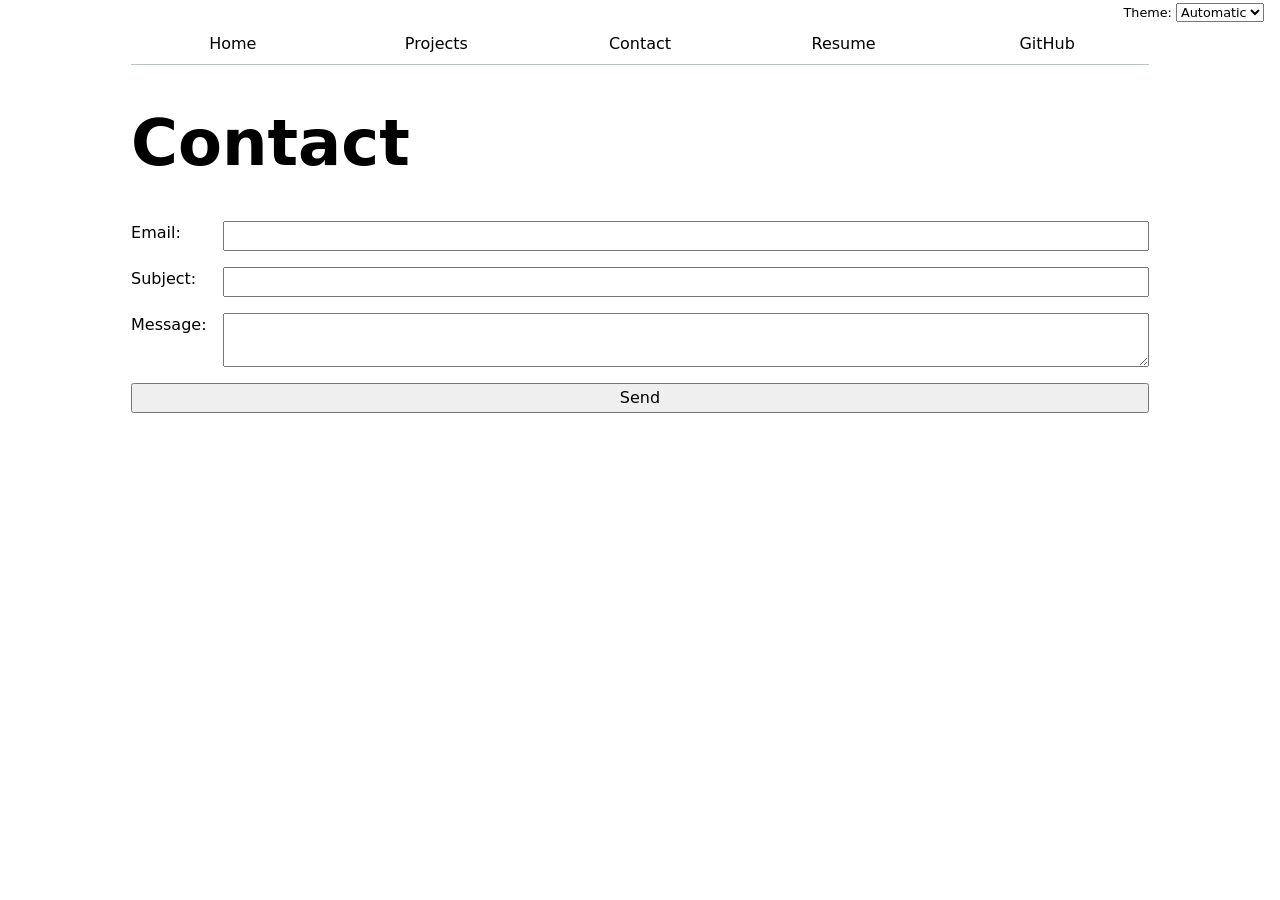
<file: contact/index.html>
<!DOCTYPE html>
<html lang="en">
<head>
  <meta charset="UTF-8">
  <meta name="viewport" content="width=device-width, initial-scale=1.0">
  <title>Contact</title>
  <link rel="stylesheet" href="../style.css">
</head>
<body>
  <h1>Contact</h1>

  <form action="mailto:lmhsiao@ucsd.edu">
    <label>
      Email:
      <input name="email" type="email">
    </label>

    <label>
      Subject:
      <input name="subject">
    </label>

    <label>
      Message:
      <textarea name="body"></textarea>
    </label>

    <button type="submit">Send</button>
  </form>

  <script type="module" src="../global.js"></script>
</body>
</html>
</file>
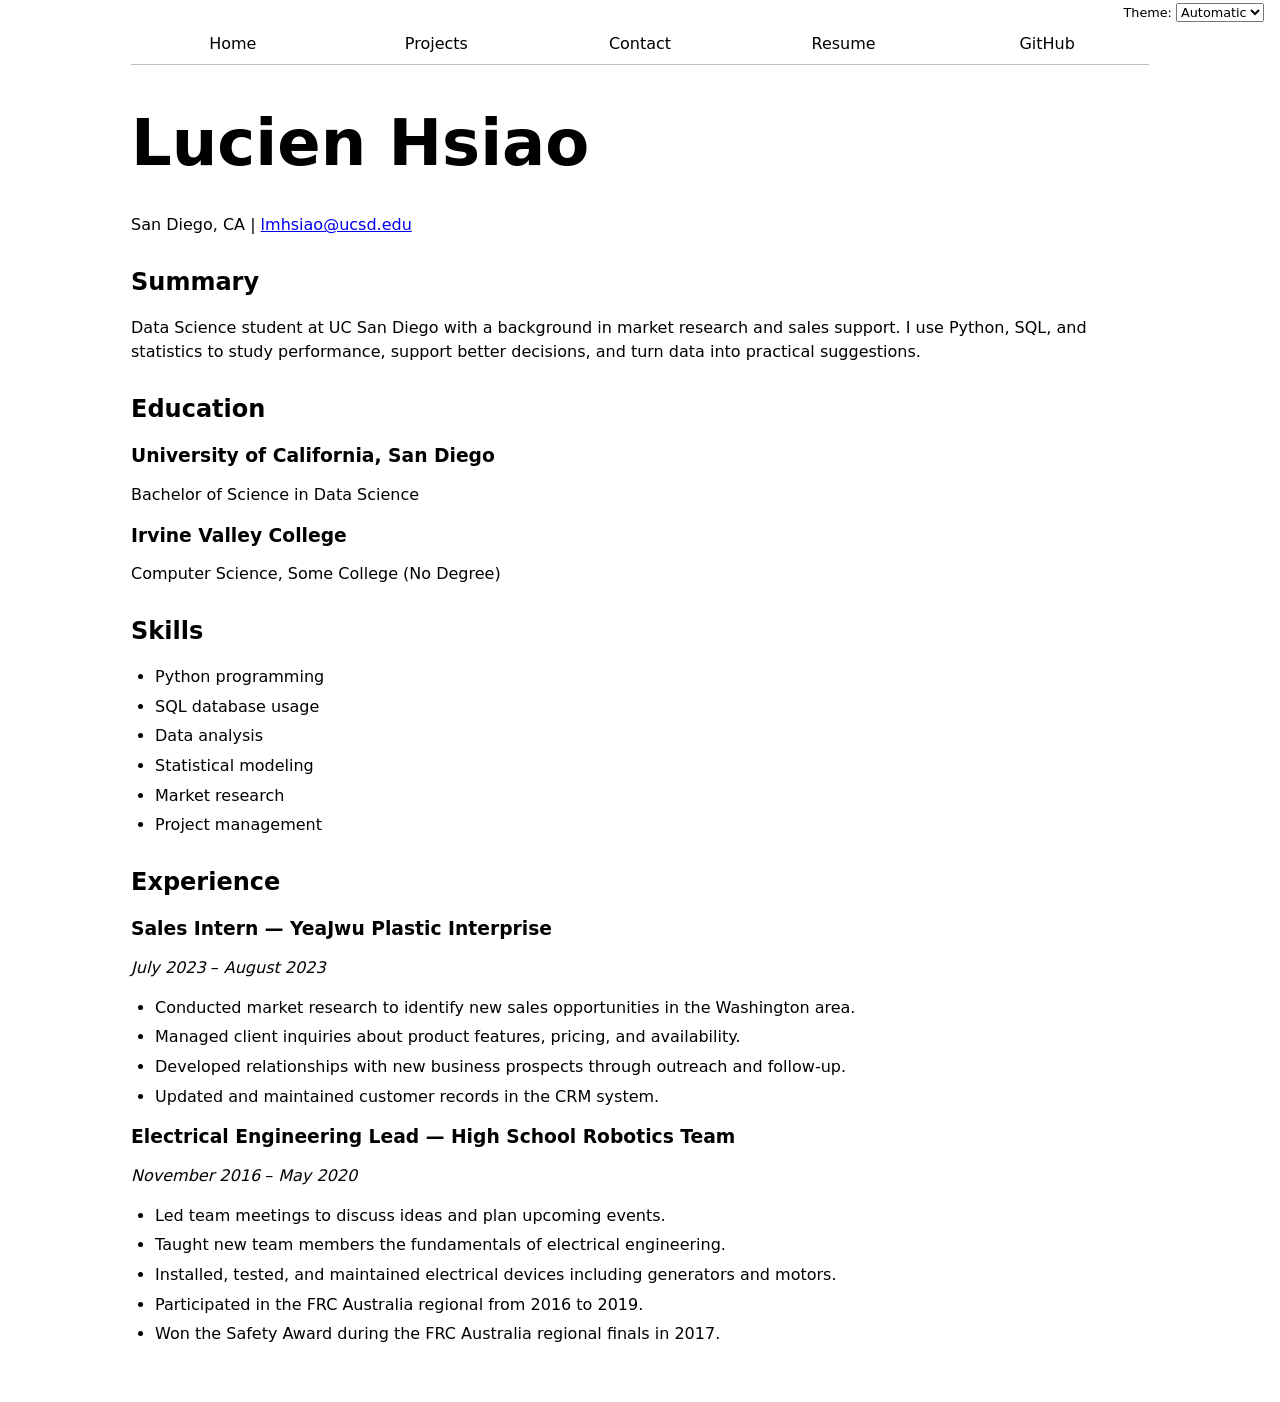
<file: resume/index.html>
<!DOCTYPE html>
<html lang="en">
<head>
  <meta charset="UTF-8">
  <meta name="viewport" content="width=device-width, initial-scale=1.0">
  <title>Resume</title>
  <link rel="stylesheet" href="../style.css">
</head>
<body>
  <h1>Lucien Hsiao</h1>
  <p class="resume-contact">San Diego, CA | <a href="mailto:lmhsiao@ucsd.edu">lmhsiao@ucsd.edu</a></p>

  <section>
    <header>
      <h2>Summary</h2>
    </header>
    <p>
      Data Science student at UC San Diego with a background in market research
      and sales support. I use Python, SQL, and statistics to study performance,
      support better decisions, and turn data into practical suggestions.
    </p>
  </section>

  <section>
    <header>
      <h2>Education</h2>
    </header>

    <article>
      <h3>University of California, San Diego</h3>
      <p>Bachelor of Science in Data Science</p>
    </article>

    <article>
      <h3>Irvine Valley College</h3>
      <p>Computer Science, Some College (No Degree)</p>
    </article>
  </section>

  <section>
    <header>
      <h2>Skills</h2>
    </header>
    <ul>
      <li>Python programming</li>
      <li>SQL database usage</li>
      <li>Data analysis</li>
      <li>Statistical modeling</li>
      <li>Market research</li>
      <li>Project management</li>
    </ul>
  </section>

  <section>
    <header>
      <h2>Experience</h2>
    </header>

    <article>
      <h3>Sales Intern — YeaJwu Plastic Interprise</h3>
      <p><time datetime="2023-07">July 2023</time> – <time datetime="2023-08">August 2023</time></p>
      <ul>
        <li>Conducted market research to identify new sales opportunities in the Washington area.</li>
        <li>Managed client inquiries about product features, pricing, and availability.</li>
        <li>Developed relationships with new business prospects through outreach and follow-up.</li>
        <li>Updated and maintained customer records in the CRM system.</li>
      </ul>
    </article>

    <article>
      <h3>Electrical Engineering Lead — High School Robotics Team</h3>
      <p><time datetime="2016-11">November 2016</time> – <time datetime="2020-05">May 2020</time></p>
      <ul>
        <li>Led team meetings to discuss ideas and plan upcoming events.</li>
        <li>Taught new team members the fundamentals of electrical engineering.</li>
        <li>Installed, tested, and maintained electrical devices including generators and motors.</li>
        <li>Participated in the FRC Australia regional from 2016 to 2019.</li>
        <li>Won the Safety Award during the FRC Australia regional finals in 2017.</li>
      </ul>
    </article>
  </section>

  <script type="module" src="../global.js"></script>
</body>
</html>
</file>
<file: style.css>
body {
  /* Set line height to 1.5 times the font size
	   and use the OS’s UI font as the website font
	 */
  font: 100%/1.5 system-ui;
  max-width: 100ch;
  margin-inline: auto;
  padding: 1rem;
}

nav ul,
nav li {
  display: contents;
}

nav {
  display: flex;
  margin-bottom: 2rem;
  border-bottom: 1px solid var(--border-color);
}

nav a {
  flex: 1;
  text-decoration: none;
  color: inherit;
  text-align: center;
  padding: 0.5em;
}

nav a.current {
  border-bottom: 0.4em solid var(--border-color);
  padding-bottom: 0.1em;
}

html {
  --color-accent: oklch(65% 50% 0);
}

input,
textarea,
button,
select {
  font: inherit;
}

form {
  display: grid;
  grid-template-columns: auto 1fr;
  gap: 1em;
}

form label {
  display: grid;
  grid-template-columns: subgrid;
  grid-column: 1 / -1;
}

form button {
  grid-column: 1 / -1;
}

input,
textarea,
button {
  width: 100%;
  box-sizing: border-box;
}

.projects {
  display: grid;
  grid-template-columns: repeat(auto-fill, minmax(15em, 1fr));
  gap: 1em;
}

.projects article {
  display: grid;
  grid-template-rows: subgrid;
  grid-row: span 3;
  gap: 1em;
}

.projects h2 {
  margin: 0;
}

.projects img {
  max-width: 100%;
  height: auto;
}

.project-year {
  font-family: Baskerville, serif;
  font-variant-numeric: oldstyle-nums;
  color: #666;
  font-style: italic;
  margin-top: 0.5em;
}

#projects-pie-plot {
  max-width: 20em;
  margin-block: 2em;
  overflow: visible;
}

.legend {
  display: grid;
  grid-template-columns: repeat(auto-fill, minmax(9em, 1fr));
  gap: 0.5em 1em;
  border: 1px solid #ddd;
  border-radius: 0.25em;
  padding: 1em;
  margin-block: 2em;
  list-style: none;
  flex: 1;
}

.legend li {
  display: flex;
  align-items: center;
  gap: 0.5em;
}

.swatch {
  display: inline-block;
  width: 1em;
  height: 1em;
  background-color: var(--color);
  border-radius: 50%;
}

h1, h2, h3, h4, h5, h6 {
  line-height: 1.1;
  text-wrap: balance;
}

h1 {
  font-size: 400%;
}

section {
  margin-bottom: 2rem;
}

section header {
  margin-bottom: 0.75rem;
}

section h2 {
  margin: 0;
  padding-bottom: 0.2em;
  border-bottom: 1px solid var(--border-color);
}

article {
  margin-bottom: 1rem;
}

article h3 {
  margin-bottom: 0.25rem;
}

.resume-contact {
  margin-top: -0.5rem;
  margin-bottom: 2rem;
}

ul {
  padding-left: 1.5rem;
}

li {
  margin-bottom: 0.35rem;
}

time {
  font-style: italic;
}

html {
  color-scheme: light dark;
}

nav {
  --border-color: oklch(50% 10% 200 / 40%);
}

nav a:hover {
  border-bottom: 0.4em solid var(--color-accent);
  background-color: color-mix(in oklch, var(--color-accent), canvas 85%);
}

.color-scheme {
  position: absolute;
  top: 0.18rem;
  right: 1rem;
  font-size: 80%;
  font-family: inherit;
}

.container {
  display: flex;
  align-items: center;
  gap: 2em;
}

.searchBar {
  width: 100%;
  box-sizing: border-box;
  padding: 0.75em 1em;
  margin-block: 1.5em;
  font-size: 1rem;
}

svg:has(path:hover) path:not(:hover) {
  opacity: 0.5;
}

path {
  transition: 300ms;
  cursor: pointer;
}

.selected {
  --color: oklch(60% 45% 0) !important;
}

.selected:is(path) {
  fill: var(--color);
}
</file>
